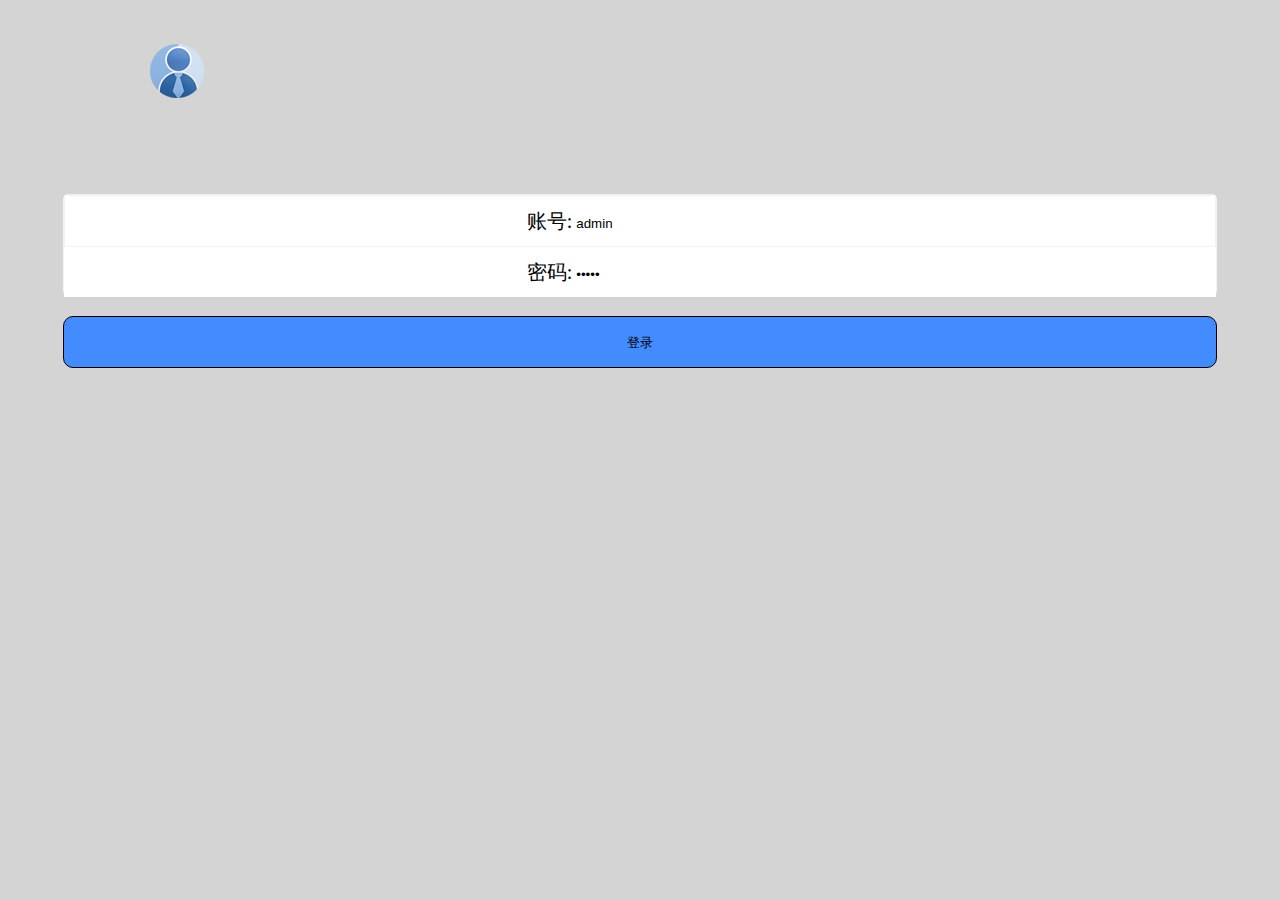
<file: index.html>
<!DOCTYPE html>
<html lang="en">
<head>
    <meta charset="UTF-8" name="viewport" content="width=device-width,initial-scale=1,user-scalable=no">
    <!--用来显示网头部的文字信息的标签-->
    <title>许志奇</title>
    <!--link标签用来链接外部资源的标签-->
    <link rel="short icon" href="Resource/icon.png">

    <link rel="stylesheet" href="ExternalStyle.css">
    <script type="text/javascript" src="Commen.js"></script>
    <!--head.png-->

    <style>
        .head{
            width: 100%;
            height: 150px;

        }
        .head img{
            margin-left: 150px;
            size: 50px;
        }
        .i_inner_div{
            height: 100px;
            width: 90%;
            border: 1px solid rgb(242, 242, 242);
            border-radius: 5px;
            margin: 0 auto;
        }
        .i_inner_div div{
            background: white;
            height: 50px;
            line-height: 50px;
            text-align: center;
        }
        .i_inner_div div span{
            font-size: 20px;
        }
        input{outline: medium;background-color: transparent;border: 0}
        .i_button_div{
            background: rgb(67, 140, 255);
            height: 50px;
            width: 90%;
            margin: 0 auto;
            border: 1px solid;
            margin-top: 20px;
            border-radius: 10px;
            text-align: center;
            line-height: 50px;
        }

    </style>
</head>
<body>






<section class="head">
    <img src="Resource/head.png" alt="">
</section>

<form >
    <div class="i_inner_div">
        <div style="border: 1px solid rgb(242, 242, 242);">
            <span>账号:</span>
            <input id="account" type="text" value="admin"/>
        </div>
        <div>
            <span>密码:</span>
            <input id="password" type="password" value="admin"/>
        </div>
    </div>


    <div class="i_button_div">

        <input id="btn" type="button" value="登录" />
    </div>

    <script>

        // function sum(a,b) {
        //     var c = a + b;
        //     alert("函数调用");
        //     return c;
        // }
        // // var d = sum(1,2);
        // var sum1 = function (a,b) {
        //     var c = a+b;
        //     alert("123");
        //     return c;
        //
        // }


        var btn = document.getElementById("btn");
        btn.onclick = function (a,b) {
            var account = encodeURIComponent(document.getElementById("account").value);
            var pwd = encodeURIComponent(document.getElementById("password").value);

           var par3 =  "username="+ account + "&pwd=" + pwd;
            requestData('post','login',par3,function (str) {
               if(str == "登录成功"){
                   location.href = "DropletService.html";
               }else{
                   alert(str);
               }

           });

            }

        // method("get","aboutus");
        //
        // function method(a,b) {
        //
        //     var btn = document.getElementById("btn");
        //     btn.onclick = function (a,b) {
        //         var account = encodeURIComponent(document.getElementById("account").value);
        //         var pwd = encodeURIComponent(document.getElementById("password").value);
        //         //第一步创建一个请求对象，去服务端要数据，接收服务端数据
        //         var xhr = new XMLHttpRequest();
        //         //第二部 与服务端建立连接方法有两种get 或 post ,去连接哪儿个服务器，用服务器的哪儿个接口
        //         xhr.open(a,'https://mockapi.eolinker.com/2ZhGVxjacb39010e6753bd9c02ee803e6e3bfeab6e8007c/' + b );
        //         //告诉服务器传递数据的方式是以表单的方式传递过去
        //         xhr.setRequestHeader("content-type","application/x-www-form-urlencoded");
        //         //    第三部传递参数
        //         xhr.send("username="+ account + "&pwd=" + pwd);
        //         //    第四步 接收数据
        //         xhr.onreadystatechange= function () {
        //             //xhr.readyState == 4 数据请求完成  xhr.status == 200 数据成功返回
        //             // if(xhr.readyState == 4 && xhr.status == 200){
        //             //responseText 包含了服务端返回的数据
        //             console.log(xhr.responseText);
        //             // var h = Json.object(xhr.responseText);
        //             // console.log(h.data);
        //             // var reponseData = JSON.parse(xhr.responseText);
        //             // if(reponseData.data == "登录成功"){
        //             //     location.href = "DropletService.html";
        //             // }else{
        //             //     alert(reponseData.data);
        //             // }
        //             // }
        //         }
        //
        // }


        // var btn = document.getElementById("btn");
        // btn.onclick = function (a,b) {
        //     var account = encodeURIComponent(document.getElementById("account").value);
        //     var pwd = encodeURIComponent(document.getElementById("password").value);
        //     //第一步创建一个请求对象，去服务端要数据，接收服务端数据
        //     var xhr = new XMLHttpRequest();
        //     //第二部 与服务端建立连接方法有两种get 或 post ,去连接哪儿个服务器，用服务器的哪儿个接口
        //     xhr.open('get','https://mockapi.eolinker.com/2ZhGVxjacb39010e6753bd9c02ee803e6e3bfeab6e8007c/aboutus');
        //     //告诉服务器传递数据的方式是以表单的方式传递过去
        //     xhr.setRequestHeader("content-type","application/x-www-form-urlencoded");
        //     //    第三部传递参数
        //     xhr.send("username="+ account + "&pwd=" + pwd);
        //     //    第四步 接收数据
        //     xhr.onreadystatechange= function () {
        //         //xhr.readyState == 4 数据请求完成  xhr.status == 200 数据成功返回
        //         // if(xhr.readyState == 4 && xhr.status == 200){
        //             //responseText 包含了服务端返回的数据
        //         console.log(xhr.responseText);
        //         // var h = Json.object(xhr.responseText);
        //         // console.log(h.data);
        //            // var reponseData = JSON.parse(xhr.responseText);
        //             // if(reponseData.data == "登录成功"){
        //             //     location.href = "DropletService.html";
        //             // }else{
        //             //     alert(reponseData.data);
        //             // }
        //         // }
        //     }








    </script>
</form>


</body>
</html>
</file>
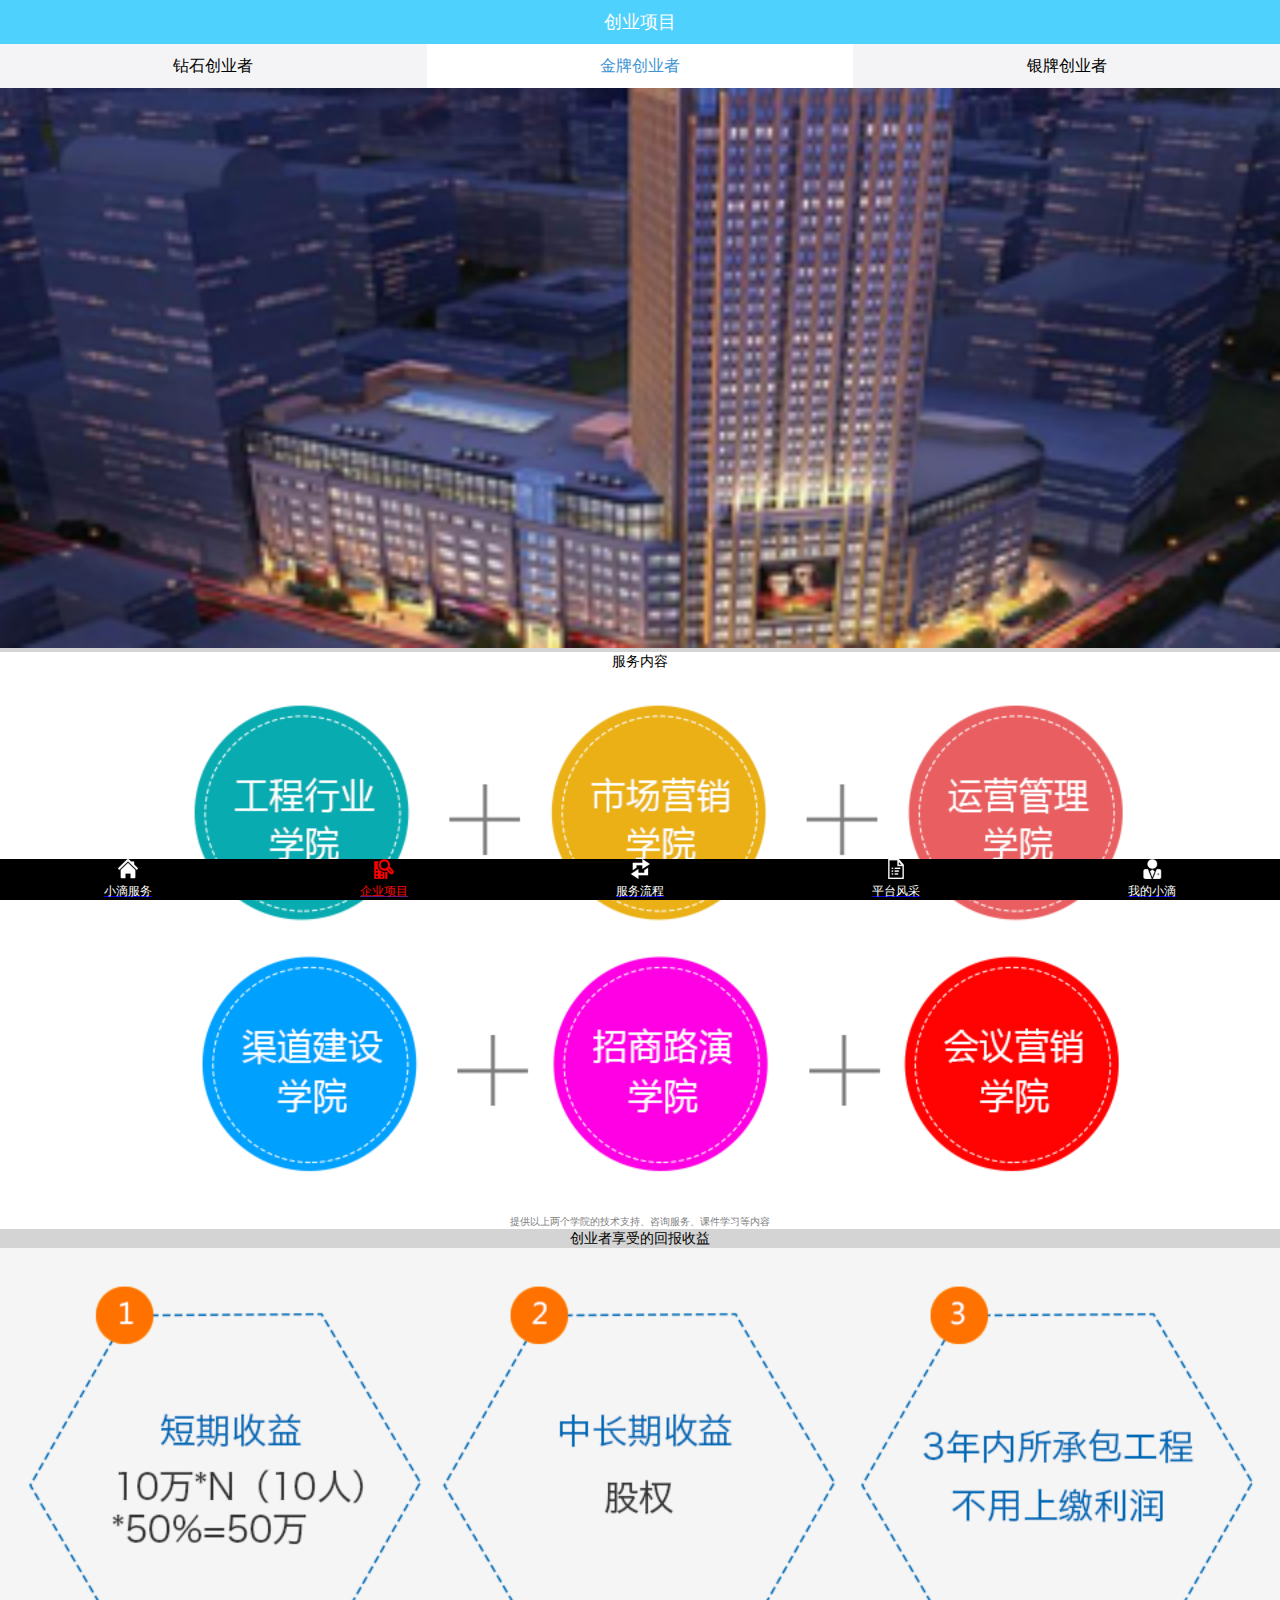
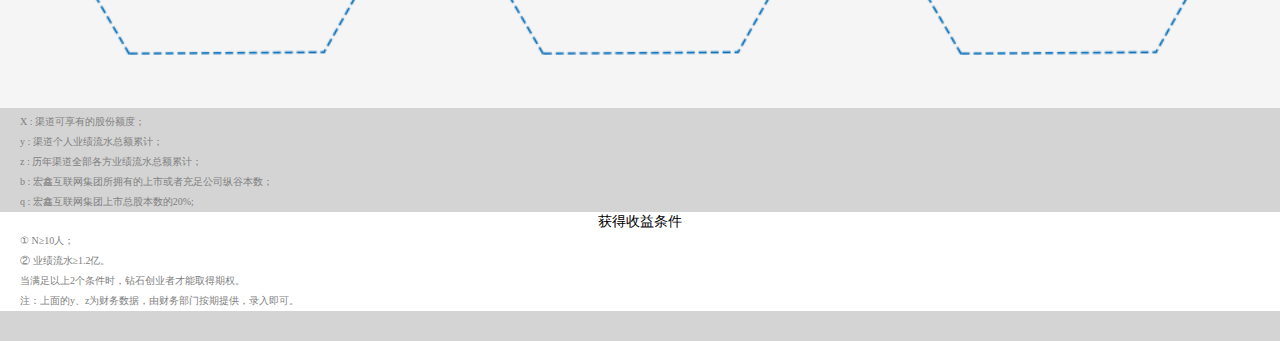
<file: BusinessProjectGold.html>
<!DOCTYPE html>
<html lang="en">
<head>
    <meta charset="UTF-8" name="viewport" content="width=device-width,initial-scale=1,user-scalable=no">
    <!--用来显示网头部的文字信息的标签-->
    <title>许志奇</title>
    <!--link标签用来链接外部资源的标签-->
    <link rel="short icon" href="Resource/icon.png">

    <link rel="stylesheet" href="ExternalStyle.css">

</head>
<body>

<!--h5里面新增的语义化标签,它没有特殊的意义,仅是用来增强程序的可读性-->
<header>
    <!--用来显示少量的文字信息-->
    <span>创业项目</span>
</header>

<section class="BP_first_section">
    <a href="EnterpriseItem.html"> <span>钻石创业者</span> </a>
    <a style="background: white" href=""> <span style="color: rgb(63, 149, 211);">金牌创业者</span> </a>
    <a href="BusinessProjectSliver.html"> <span>银牌创业者</span> </a>
</section>

<section class="common_section">
    <img style="padding-top: 44px" src="Resource/banner21.png" alt="">
</section>

<div class="BP_external_div">
    <span class="BP_span">服务内容</span>
    <img class="BP_img" src="Resource/30w_1.png" alt="">
    <p class="BP_first_p">提供以上两个学院的技术支持、咨询服务、课件学习等内容</p>
</div>

<div class="BP_external_div_sec">
    <span class="BP_span">创业者享受的回报收益</span>
    <img class="BP_img" src="Resource/30w_2.png" alt="">
    <div class="BP_inner_div">
        <p>X : 渠道可享有的股份额度；</p>
        <p>y : 渠道个人业绩流水总额累计；</p>
        <p>z : 历年渠道全部各方业绩流水总额累计；</p>
        <p>b : 宏鑫互联网集团所拥有的上市或者充足公司纵谷本数；</p>
        <p>q : 宏鑫互联网集团上市总股本数的20%;</p>
    </div>
</div>

<div class="BP_external_div">
    <span class="BP_span">获得收益条件</span>
    <div class="BP_inner_div">
        <p>① N≥10人；</p>
        <p>② 业绩流水≥1.2亿。</p>
        <p>当满足以上2个条件时，钻石创业者才能取得期权。</p>
        <p>注：上面的y、z为财务数据，由财务部门按期提供，录入即可。</p>
    </div>
</div>


<!--h5里面新增的语义化标签,它没有特殊的意义,仅是用来增强程序的可读性-->
<footer>
    <a href="DropletService.html"> <img src="Resource/nav10.png" alt=""> <span>小滴服务</span> </a>
    <a href=""> <img src="Resource/nav21.png" alt=""> <span style="color: red">企业项目</span> </a>
    <a href="ServiceProcess.html"> <img src="Resource/nav30.png" alt=""> <span>服务流程</span> </a>
    <a href="Platform.html"> <img src="Resource/nav40.png" alt=""> <span>平台风采</span> </a>
    <a href="MyDroplet.html"> <img src="Resource/nav50.png" alt=""> <span>我的小滴</span> </a>
</footer>

</body>
</html>
</file>
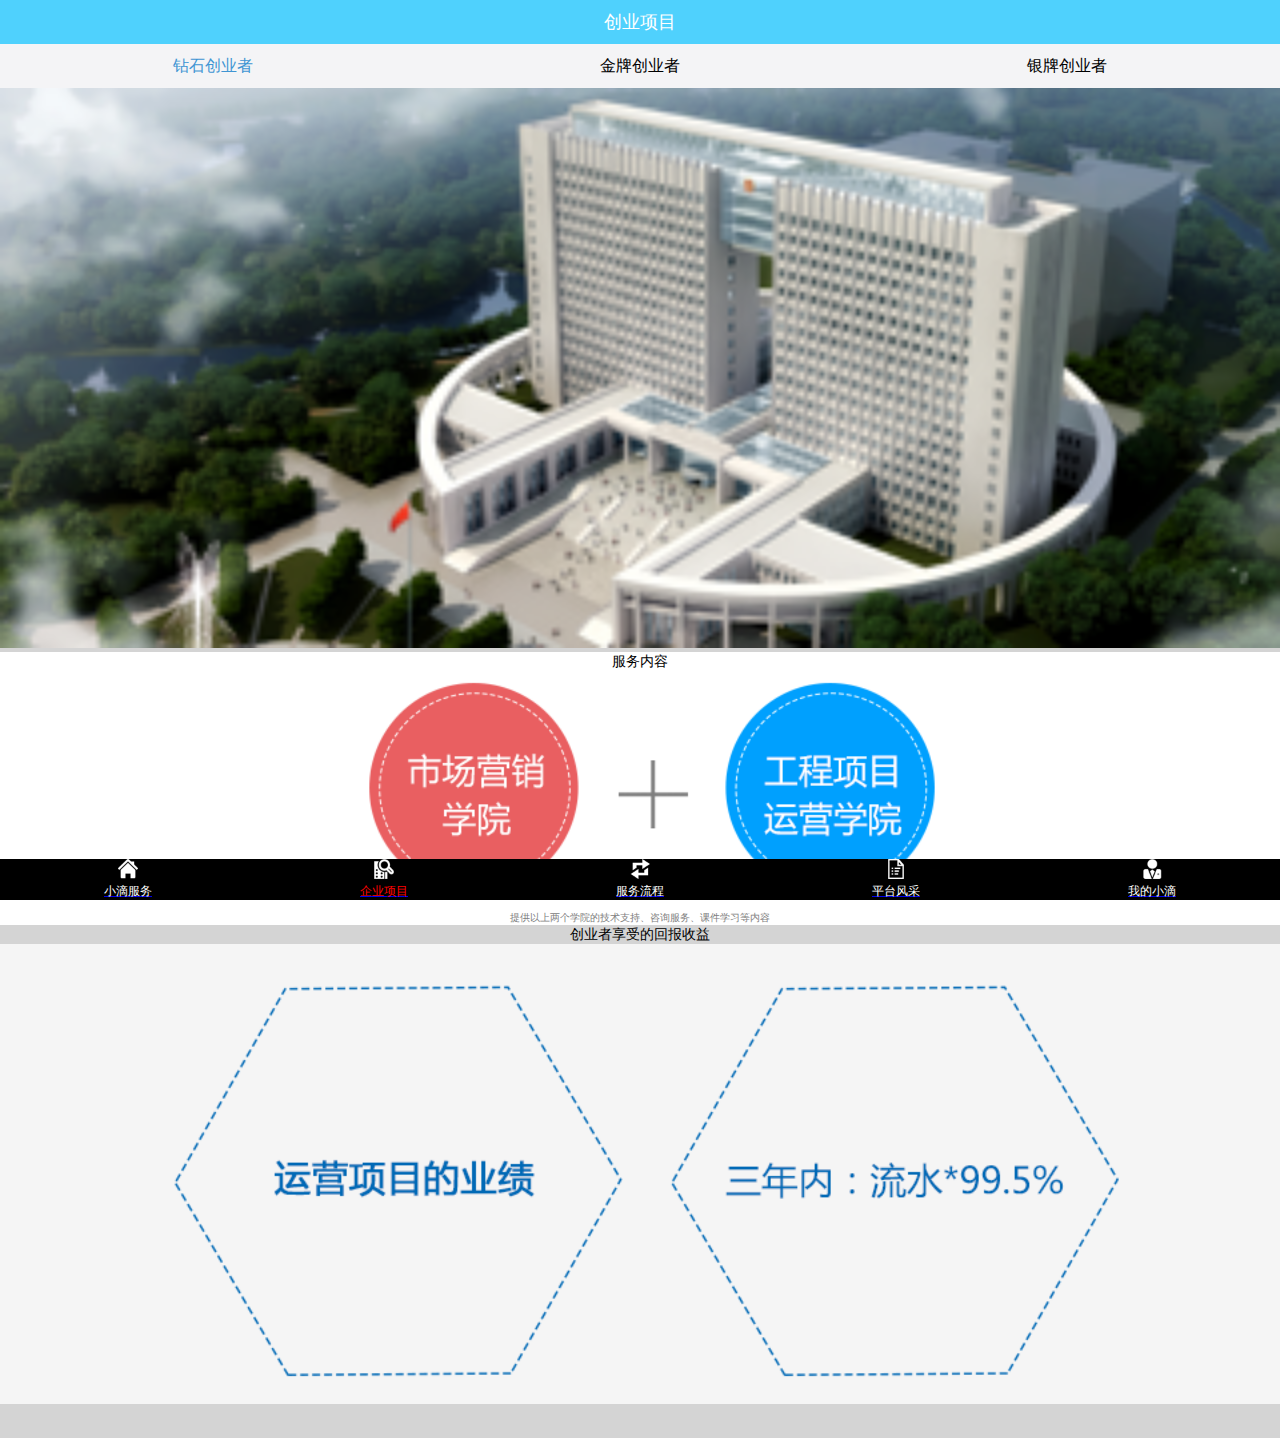
<file: BusinessProjectSliver.html>
<!DOCTYPE html>
<html lang="en">
<head>
    <meta charset="UTF-8" name="viewport" content="width=device-width,initial-scale=1,user-scalable=no">
    <!--用来显示网头部的文字信息的标签-->
    <title>许志奇</title>
    <!--link标签用来链接外部资源的标签-->
    <link rel="short icon" href="Resource/icon.png">

    <link rel="stylesheet" href="ExternalStyle.css">

</head>
<body>

<!--h5里面新增的语义化标签,它没有特殊的意义,仅是用来增强程序的可读性-->
<header>
    <!--用来显示少量的文字信息-->
    <span>创业项目</span>
</header>

<section class="BP_first_section">
    <a href="BusinessProject.html"> <span style="color: rgb(63, 149, 211);">钻石创业者</span> </a>
    <a href="BusinessProjectGold.html"> <span>金牌创业者</span> </a>
    <a style="color: rgb(63, 149, 211);" href=""> <span>银牌创业者</span> </a>
</section>

<section class="common_section">
    <img style="padding-top: 44px" src="Resource/banner2.png" alt="">
</section>

<div class="BP_external_div">
    <span class="BP_span">服务内容</span>
    <img class="BP_img" src="Resource/10w_1.png" alt="">
    <p class="BP_first_p">提供以上两个学院的技术支持、咨询服务、课件学习等内容</p>
</div>

<div class="BP_external_div_sec">
    <span class="BP_span">创业者享受的回报收益</span>
    <img class="BP_img" src="Resource/10w_2.png" alt="">
</div>




<!--h5里面新增的语义化标签,它没有特殊的意义,仅是用来增强程序的可读性-->
<footer>
    <a href="DropletService.html"> <img src="Resource/nav10.png" alt=""> <span>小滴服务</span> </a>
    <a href="EnterpriseItem.html"> <img src="Resource/nav20.png" alt=""> <span style="color: red">企业项目</span> </a>
    <a href="ServiceProcess.html"> <img src="Resource/nav30.png" alt=""> <span >服务流程</span> </a>
    <a href="PlatformMien.html"> <img src="Resource/nav40.png" alt=""> <span>平台风采</span> </a>
    <a href="DropletService.html"> <img src="Resource/nav50.png" alt=""> <span>我的小滴</span> </a>
</footer>

</body>
</html>
</file>
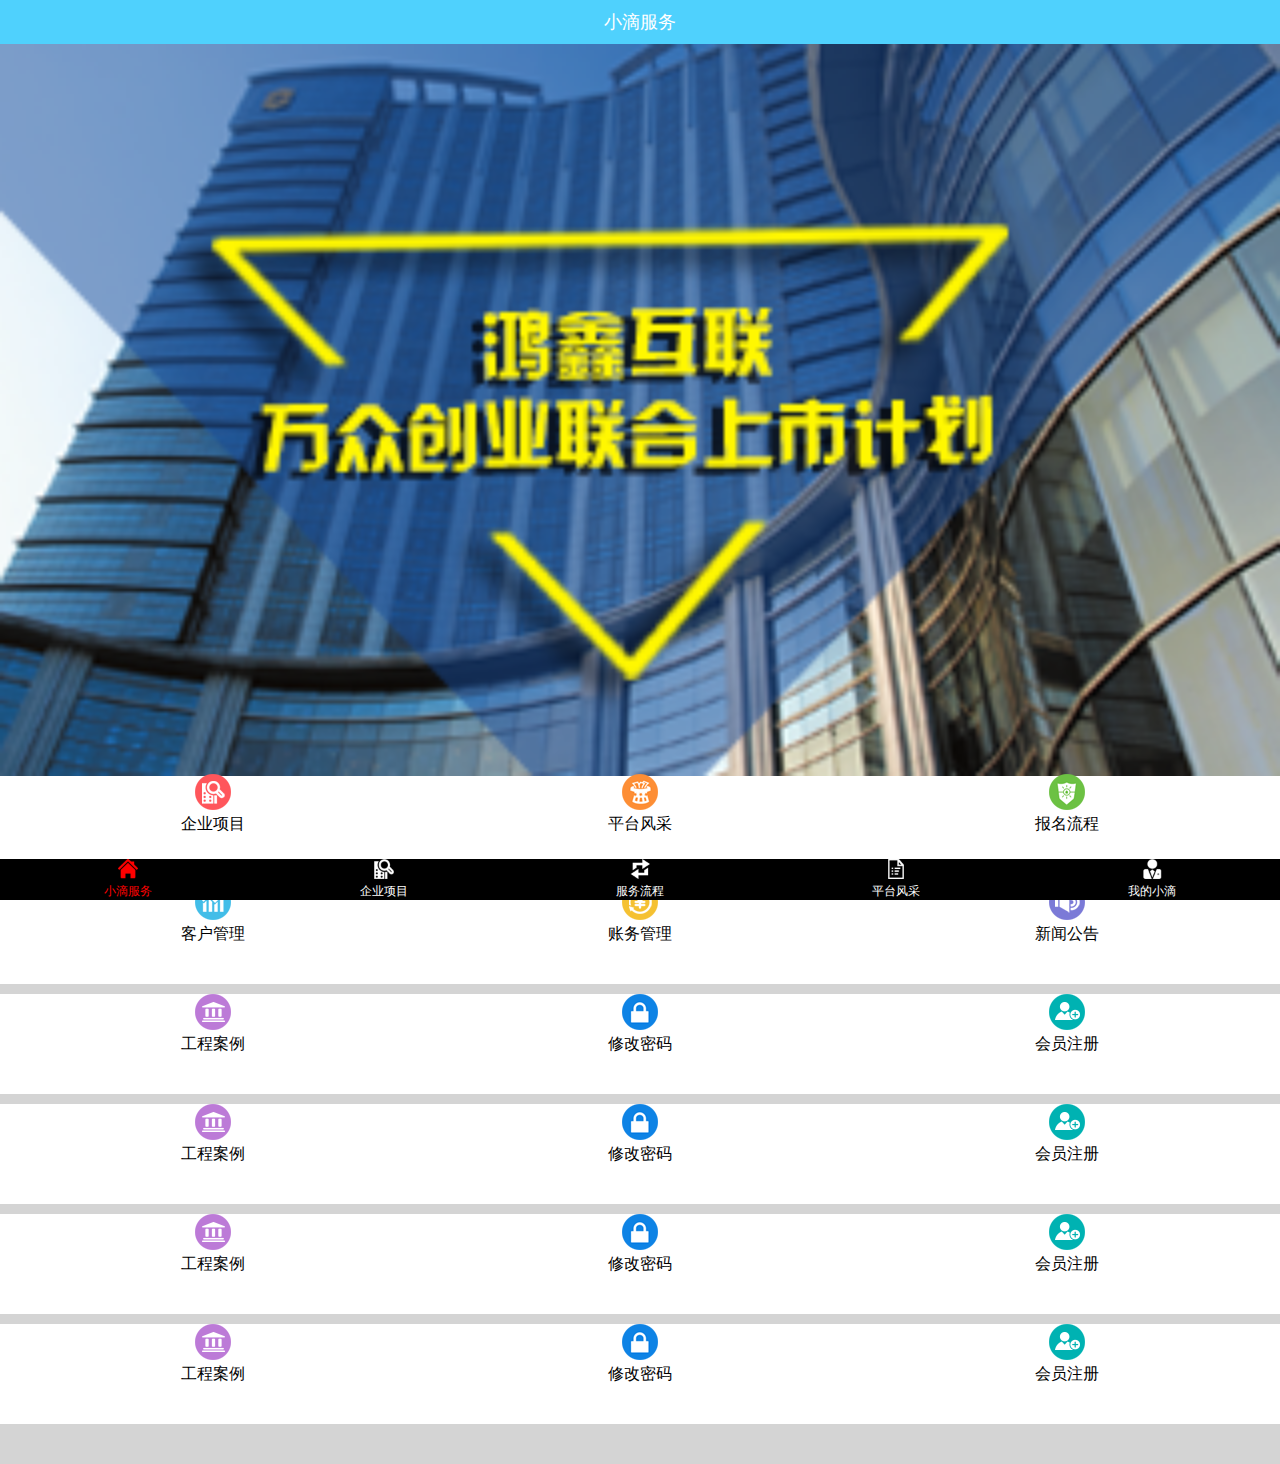
<file: DropletService.html>
<!DOCTYPE html>
<!--标签<>  属性  html两大组成部分-->
<!--块级标签独立成行  内敛标签不会独立成行，默认跟在其它标签右边-->
<html lang="en">
<head>
    <meta charset="UTF-8" name="viewport" content="width=device-width, initial-scale=1,user-scalable=no">
    <title>许志奇</title>
    <!--用来加载外部资源-->
    <link rel="short icon" href="Resource/icon.png">

    <link rel="stylesheet" href="ExternalStyle.css">


    <STYLE>
      /*成行的标签display: table; width: 一个需求值;*/

        ul{
            display: table;
            width: 100%;
            background: white;
            height: 100px;
            margin-bottom: 10px;
            vertical-align: middle;
        }
      /*成列的标签display: table-cell; width: 一个需求值;*/
        ul li{
            display: table-cell;
            width: 33.3%;
            text-align: center;
        }
        ul li span{
            display: block;
        }
        footer a{
            text-decoration: none;
        }


    </STYLE>
</head>
<body>
<header>
    <span> 小滴服务</span>
</header>
<!--span 标签用来存放少量文字的标签-->

    <!--语义化标签:增强程序的可读性-->

<!--第二部分-->
<section class="DS_second_img">
<img  id="banner" src="Resource/banner-1.png" alt="资源找不到">

    <script>
        var imgNum = 1;
        var banner = document.getElementById("banner");
        function changeImg() {
            imgNum++;
            if(imgNum > 3 ){
                imgNum =1;
            }
            banner.src = "Resource/banner-" + imgNum + ".png";

        }
        setInterval(changeImg , 2000);

    </script>
</section>

<!--第三部分-->
    <!-- 一个ul可以理解成一行  一个li可以理解为一列-->
<section>
<ul class="first">
    <li><img src="Resource/index1.png" alt=""> <span>企业项目</span></li>
    <li><img src="Resource/index2.png" alt=""> <span>平台风采</span></li>
    <li><img src="Resource/index3.png" alt=""> <span>报名流程</span></li>
</ul>
 <ul>

    <li><img src="Resource/index4.png" alt=""> <span>客户管理</span></li>
    <li><img src="Resource/index5.png" alt=""> <span>账务管理</span></li>
    <li><img src="Resource/index6.png" alt=""> <span>新闻公告</span></li>
 </ul>
<ul>

    <li><img src="Resource/index7.png" alt=""> <span >工程案例</span></li>
    <li><img src="Resource/index8.png" alt=""> <span>修改密码</span></li>
    <li><img src="Resource/index9.png" alt=""> <span>会员注册</span></li>
</ul>

    <ul>

        <li><img src="Resource/index7.png" alt=""> <span >工程案例</span></li>
        <li><img src="Resource/index8.png" alt=""> <span>修改密码</span></li>
        <li><img src="Resource/index9.png" alt=""> <span>会员注册</span></li>
    </ul>
    <ul>

        <li><img src="Resource/index7.png" alt=""> <span >工程案例</span></li>
        <li><img src="Resource/index8.png" alt=""> <span>修改密码</span></li>
        <li><img src="Resource/index9.png" alt=""> <span>会员注册</span></li>
    </ul>
    <ul>

        <li><img src="Resource/index7.png" alt=""> <span >工程案例</span></li>
        <li><img src="Resource/index8.png" alt=""> <span>修改密码</span></li>
        <li><img src="Resource/index9.png" alt=""> <span>会员注册</span></li>
    </ul>
</section>

<!--第四部分-->

<footer>

    <a href="">   <img src="Resource/nav11.png" alt="" > <span style="color: red">小滴服务</span>  </a>
    <a href="EnterpriseItem.html">   <img src="Resource/nav20.png" alt=""> <span>企业项目</span>   </a>
    <a href="ServiceProcess.html">   <img src="Resource/nav30.png" alt=""> <span>服务流程</span>   </a>
    <a href="PlatformMien.html">   <img src="Resource/nav40.png" alt=""> <span>平台风采</span>   </a>
    <a href="MyDroplet.html">   <img src="Resource/nav50.png" alt=""> <span>我的小滴</span>   </a>


</footer>


</body>
</html>
</file>
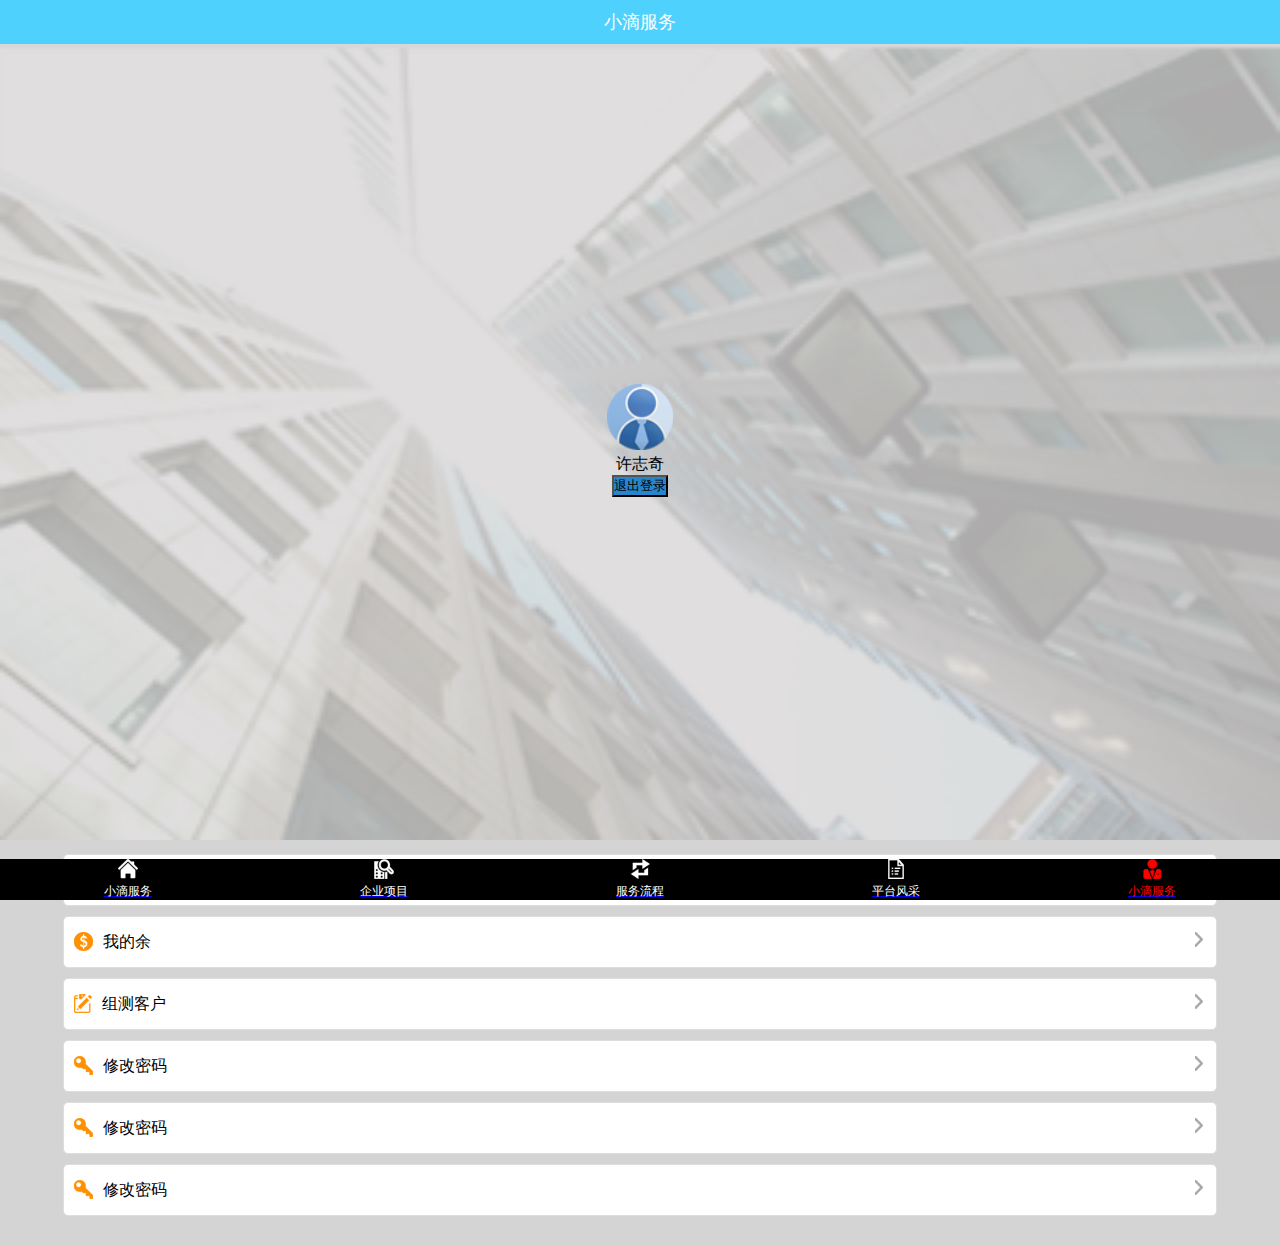
<file: MyDroplet.html>
<!DOCTYPE html>
<html lang="en">
<head>
    <meta charset="UTF-8" name="viewport" content="width=device-width, initial-scale=1,user-scalable=no">
    <title>许志奇</title>
    <!--用来加载外部资源-->
    <link rel="short icon" href="Resource/icon.png">

    <link rel="stylesheet" href="ExternalStyle.css">

    <STYLE>
        .MD_external_div{
            position: relative;
        }
        .MD_inner_div{
            width: 66px;
            height: 120px;
            left: 50%;
            top: 50%;
            margin-left: -33px;
            margin-top: -60px;
            position: absolute;
            text-align: center;
        }
        button{
            background: rgb(40,133,202);
        }
        .MD_third_div{
            border: 1px solid #dddddd;
            height: 50px;
            width: 90%;
            border-radius: 5px;
            /*margin-left: ;*/
            background: white;
            margin: 0 auto;
            line-height: 50px;
            margin-top: 10px;
        }
        .MD_left_img{
            float: left;
            margin-left: 10px;
            margin-top: 15px;
            margin-right: 10px;
        }
        .MD_right_img{
            float: right;
            margin-right: 10px;
            margin-top: 15px;
        }
    </STYLE>

</head>
<body>



<header>
    <span> 小滴服务</span>
</header>
<!--span 标签用来存放少量文字的标签-->

<!--语义化标签:增强程序的可读性-->

<!--第二部分-->
<section class="DS_second_img">
<div class="MD_external_div">
    <img src="Resource/banner5.png" alt="">
    <div class="MD_inner_div">
        <img src="Resource/head.png">
        <span>许志奇</span>
        <button>退出登录</button>
    </div>

</div>
</section>

<div class="MD_third_div">
    <img class="MD_left_img" src="Resource/gr_1.png" alt="">
    <span>我的客户</span>
    <img class="MD_right_img" src="Resource/jt.png" alt="">
</div>

<div class="MD_third_div">
    <img class="MD_left_img" src="Resource/gr_2.png" alt="">
    <span>我的余</span>
    <img class="MD_right_img" src="Resource/jt.png" alt="">
</div>

<div class="MD_third_div">
    <img class="MD_left_img" src="Resource/gr_3.png" alt="">
    <span>组测客户</span>
    <img class="MD_right_img" src="Resource/jt.png" alt="">
</div>
<div class="MD_third_div">
    <img class="MD_left_img" src="Resource/gr_4.png" alt="">
    <span>修改密码</span>
    <img class="MD_right_img" src="Resource/jt.png" alt="">
</div>

<div class="MD_third_div">
    <img class="MD_left_img" src="Resource/gr_4.png" alt="">
    <span>修改密码</span>
    <img class="MD_right_img" src="Resource/jt.png" alt="">
</div>
<div class="MD_third_div">
    <img class="MD_left_img" src="Resource/gr_4.png" alt="">
    <span>修改密码</span>
    <img class="MD_right_img" src="Resource/jt.png" alt="">
</div>



<footer>

    <a href="DropletService.html">   <img src="Resource/nav10.png" alt="" > <span>小滴服务</span>  </a>
    <a href="EnterpriseItem.html">   <img src="Resource/nav20.png" alt=""> <span>企业项目</span>   </a>
    <a href="ServiceProcess.html">   <img src="Resource/nav30.png" alt=""> <span>服务流程</span>   </a>
    <a href="PlatformMien.html">   <img src="Resource/nav40.png" alt=""> <span >平台风采</span>   </a>
    <a href="MyDroplet.html">   <img src="Resource/nav51.png" alt=""> <span  style="color: red">小滴服务</span>   </a>

</footer>


</body>
</html>
</file>
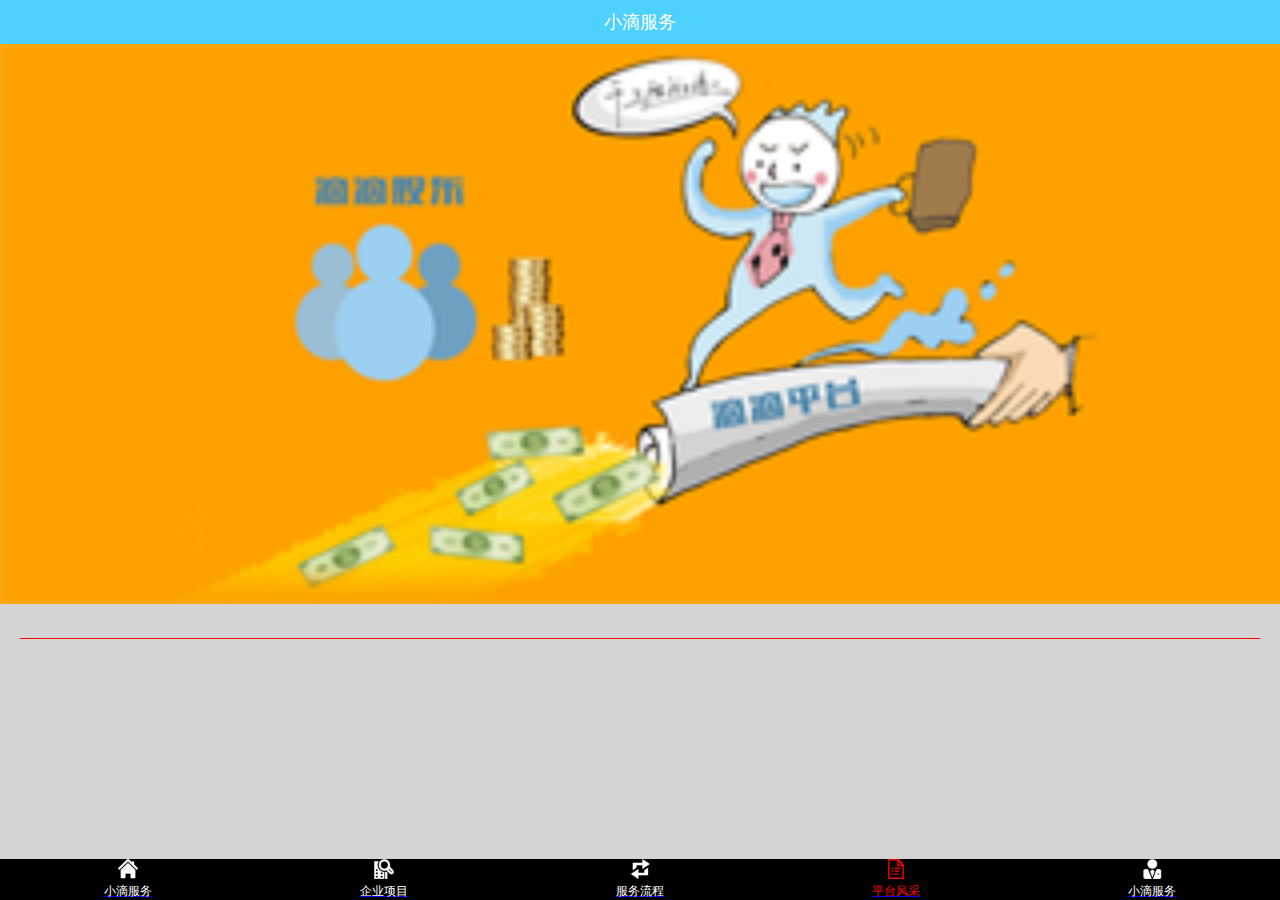
<file: PlatformMien.html>
<!DOCTYPE html>
<html lang="en">
<head>
    <meta charset="UTF-8" name="viewport" content="width=device-width, initial-scale=1,user-scalable=no">
    <title>许志奇</title>
    <!--用来加载外部资源-->
    <link rel="short icon" href="Resource/icon.png">
    <link rel="stylesheet" href="ExternalStyle.css">

    <script type="text/javascript" src="Commen.js"></script>
    <style>
        article{
            margin: 20px;

        }
        h3{
            color: red;
            font-size: 18px;
            padding-bottom: 10px;
            border-bottom: 1px solid rgb(255, 0, 0);
        }
        h4{
            font-size: 14px;
        }
        p{
            text-indent: 2em;/*首行缩进*/
            font-size: 12px;
            line-height: 24px;
        }
    </style>
</head>
<body>


<header>
    <span> 小滴服务</span>
</header>
<!--span 标签用来存放少量文字的标签-->

<!--语义化标签:增强程序的可读性-->

<!--第二部分-->
<section class="DS_second_img">
    <img src="Resource/banner4.png" alt="资源找不到">
</section>


<!--第3部分-->
<article>
    <h3 id="title"></h3>
    <h4 id="subtitle"></h4>


    <p id="info"></p>



    <script>

        function saaign(obj) {
            var tatle_tag = document.getElementById("title");
            var subTitle_tag = document.getElementById("subtitle");
            var info_tag = document.getElementById("info");

            tatle_tag.innerHTML = obj.title;
            subTitle_tag.innerHTML = obj.subTitle;
            info_tag.innerHTML = obj.info;

        }



        var obj_text = JSON.parse(window.localStorage.getItem("plaform_json"));

        if(obj_text){
           var obj = obj_text.data;
           saaign(obj);
        }else {



            requestData('get','aboutus',"",function (obj,obj1) {
                saaign(obj);
                window.localStorage.setItem("plaform_json",obj1);
            });
        }

    </script>


</article>


<footer>

    <a href="DropletService.html">   <img src="Resource/nav10.png" alt="" > <span>小滴服务</span>  </a>
    <a href="EnterpriseItem.html">   <img src="Resource/nav20.png" alt=""> <span>企业项目</span>   </a>
    <a href="ServiceProcess.html">   <img src="Resource/nav30.png" alt=""> <span>服务流程</span>   </a>
    <a href="PlatformMien.html">   <img src="Resource/nav41.png" alt=""> <span style="color: red">平台风采</span>   </a>
    <a href="MyDroplet.html">   <img src="Resource/nav50.png" alt=""> <span  >小滴服务</span>   </a>


</footer>


</body>
</html>
</file>
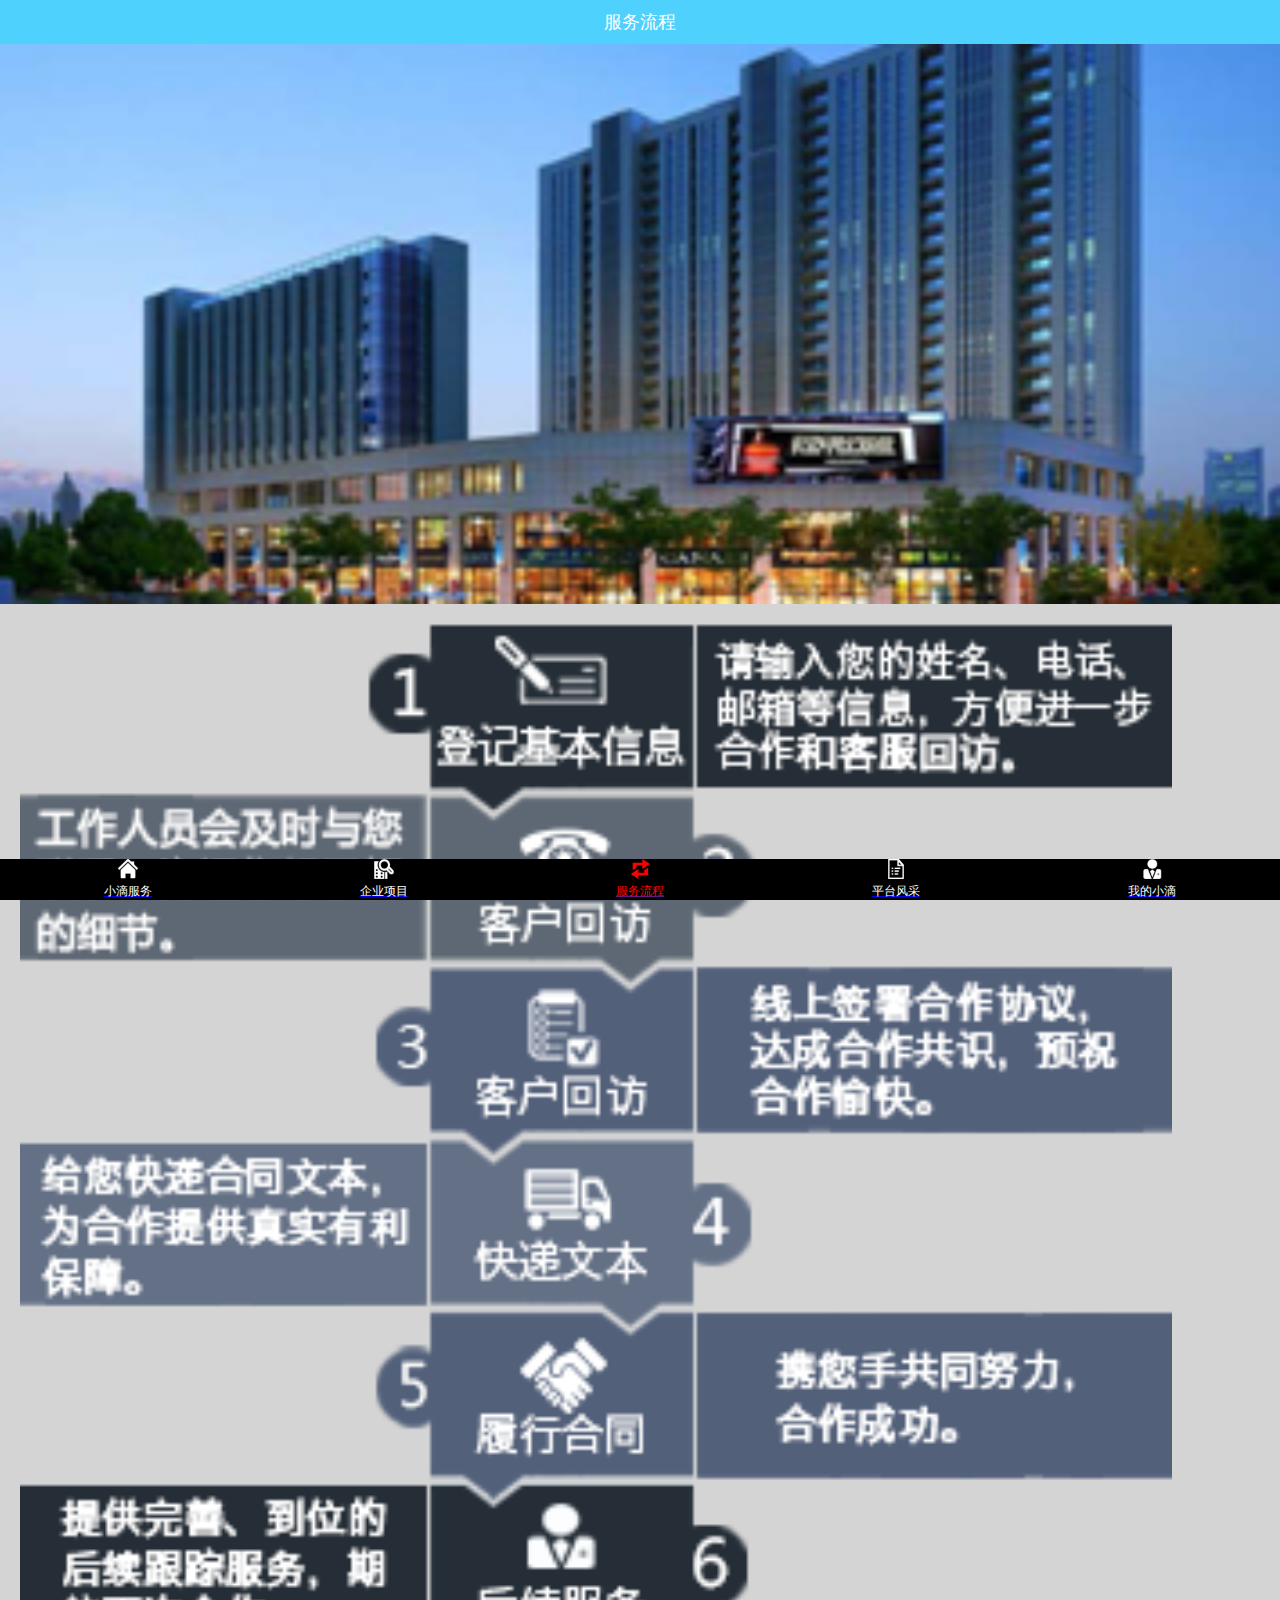
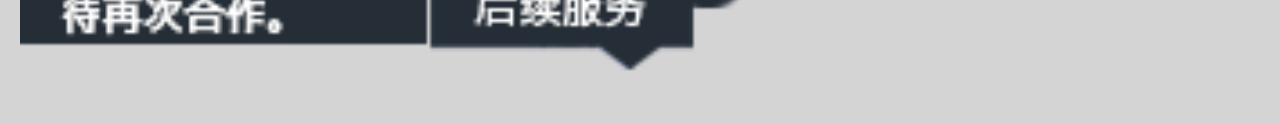
<file: ServiceProcess.html>
<!DOCTYPE html>
<html lang="en">
<head>
    <meta charset="UTF-8" name="viewport" content="width=device-width,initial-scale=1,user-scalable=no">
    <!--用来显示网头部的文字信息的标签-->
    <title>许志奇</title>
    <!--link标签用来链接外部资源的标签-->
    <link rel="short icon" href="Resource/icon.png">

    <link rel="stylesheet" href="ExternalStyle.css">
</head>
<body>

<!--h5里面新增的语义化标签,它没有特殊的意义,仅是用来增强程序的可读性-->
<header>
    <!--用来显示少量的文字信息-->
    <span>服务流程</span>
</header>

<section class="common_section">
    <img src="Resource/banner3.png" alt="">
</section>

<section>
    <img style="margin: 10px 20px; width: 90%" src="Resource/process.png" alt="">
</section>


<!--h5里面新增的语义化标签,它没有特殊的意义,仅是用来增强程序的可读性-->
<footer>
    <a href="DropletService.html"> <img src="Resource/nav10.png" alt=""> <span>小滴服务</span> </a>
    <a href="EnterpriseItem.html"> <img src="Resource/nav20.png" alt=""> <span>企业项目</span> </a>
    <a href=""> <img src="Resource/nav31.png" alt=""> <span style="color: red">服务流程</span> </a>
    <a href="PlatformMien.html"> <img src="Resource/nav40.png" alt=""> <span>平台风采</span> </a>
    <a href="DropletService.html"> <img src="Resource/nav50.png" alt=""> <span>我的小滴</span> </a>
</footer>

</body>
</html>
</file>
<file: ExternalStyle.css>
*{
    margin: 0;
    padding: 0;
}
header{
    color: white;
    line-height: 44px;
    font-size: 18px;
    background: rgb(79, 209, 253);
    text-align: center;
    width: 100%;

    left: 0;
    top: 0;
    position: fixed;
    z-index: 999;
    /**/

}
.DS_second_img  img{
    width: 100%;
}
body{
    background: rgb(212, 212, 212);
    padding-top: 44px;
    padding-bottom: 30px;
}
.first{
    margin-top: -6px;
}

footer{
    height: 30px;
    display: table;
    width: 100%;
    background: black;
    vertical-align: middle;
    text-decoration: none;



    left: 0;
    bottom: 0;
    position: fixed;

}
footer a{

    display: table-cell;
    text-align: center;

}
footer a img{

    width: 20px;
}

footer a span{
    display: block;
    font-size: 12px;
    color: white;
}
.BP_first_section{
    height: 44px;
    background: rgb(244, 244, 246);;
    display: table;
    width: 100%;
    left:0;
    top: 44px;
    position: fixed;
}
.BP_first_section  a {
    display: table-cell;
    width: 33.3%;
    text-decoration: none;

    text-align: center;
    vertical-align: middle;
}
.BP_first_section a span{
    color: black;
}
.common_section img{
    width: 100%;
}
.BP_external_div{
    background: white;
    text-align: center;
}
.BP_span{
    font-size: 14px;
    /*margin-left: 40%;*/
}
.BP_img{
    width: 100%;
}
.BP_first_p{
    font-size: 10px;
    color:gray;
    /*text-align: center;*/
}
.BP_external_div_sec {
    text-align: center;
}

.BP_inner_div{
    text-align: left;
    padding-left: 20px;
    font-size: 10px;
    color: gray;
    line-height: 2em;
}
</file>
